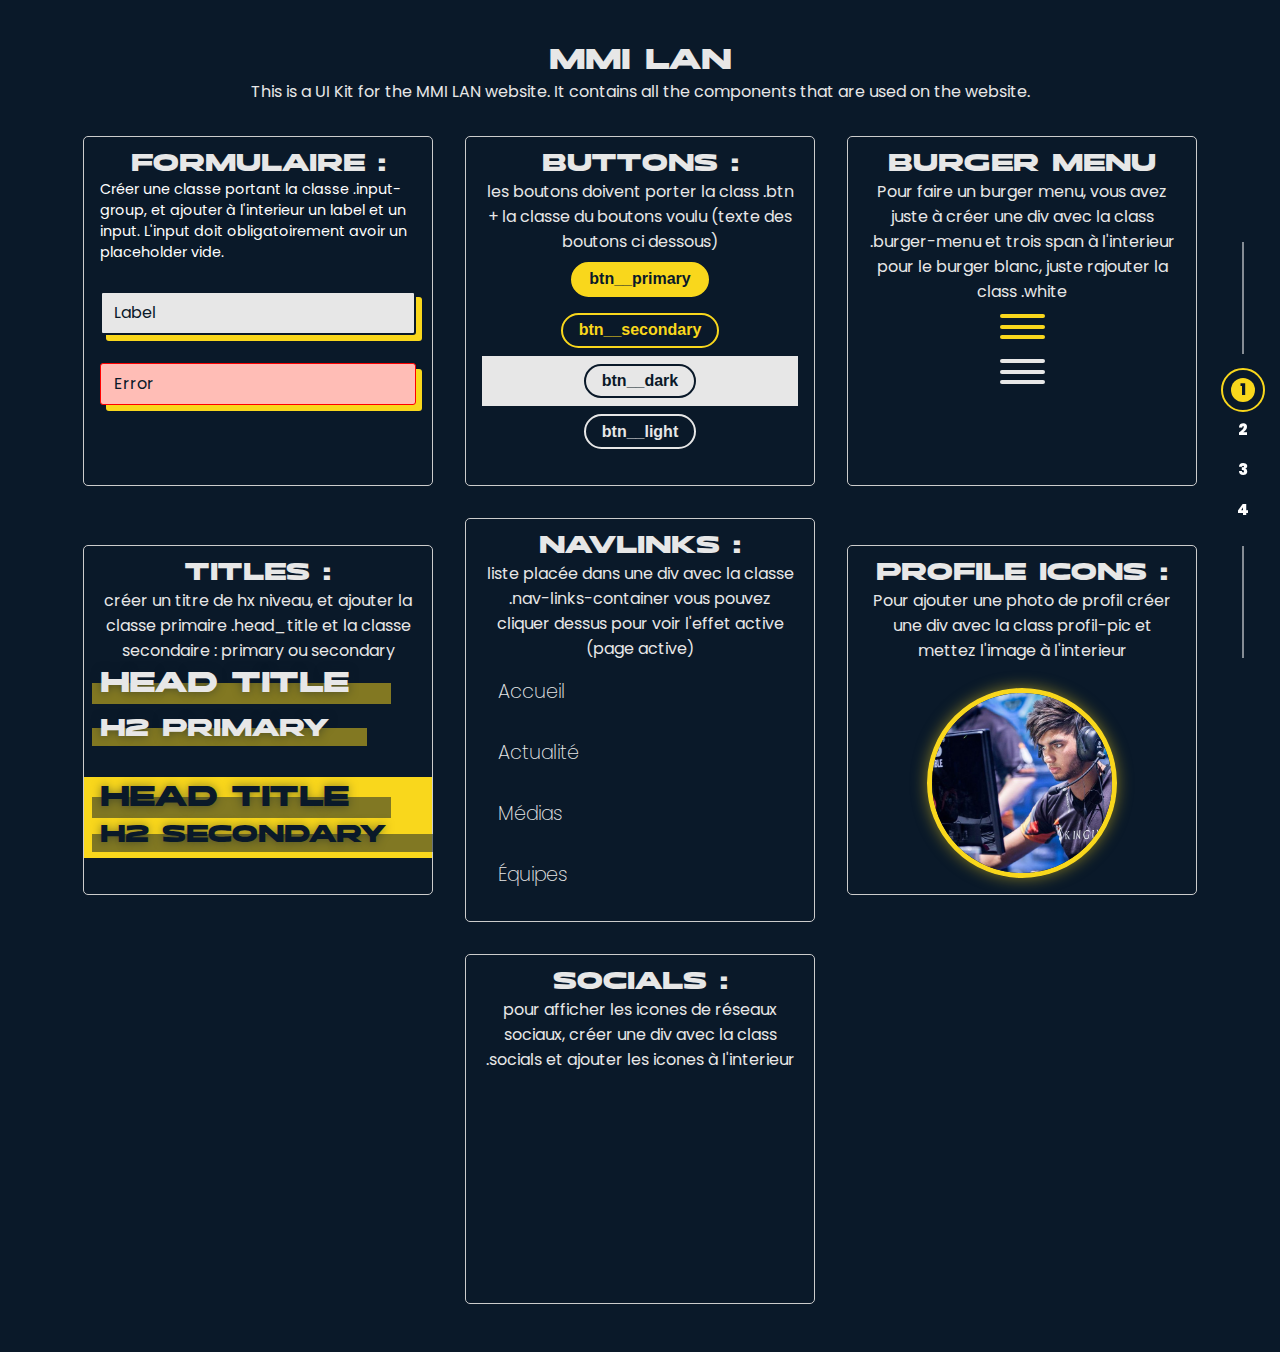
<file: uikit/index.html>
<!DOCTYPE html>
<html lang="en">
  <head>
    <meta charset="UTF-8" />
    <meta http-equiv="X-UA-Compatible" content="IE=edge" />
    <meta
      name="viewport"
      content="width=device-width, initial-scale=1.0, maximum-scale=1.0"
    />
    <title>UI KIT - MMI LAN</title>

    <link rel="stylesheet" href="style/ui-kit.css" />

    <style>
      .container {
        padding: 3rem;
        text-align: center;
      }
      .kit-container {
        display: flex;
        flex-wrap: wrap;
        gap: 2rem;
        align-items: center;
        justify-content: center;
        margin-top: 2rem;
      }
      .kit-card {
        width: 350px;
        min-height: 350px;
        border: 1px solid #ccc;
        border-radius: 5px;
        padding: 1rem;
        display: flex;
        flex-direction: column;
      }
    </style>

    <script>
      // set current width of the screen to --screen-width
      const rootcss = document.documentElement.style;
      rootcss.setProperty("--screen-width", window.innerWidth + "px");
    </script>
  </head>
  <body>
    <div class="frise_container">
      <div class="frise">
        <img src="../Elements/graphics/frise.svg" />
      </div>
    </div>

    <!-- SECTION VIEWER -->
    <div class="section-viewer">
      <ul>
        <li><a href="#1" class="active">1</a></li>
        <li><a href="#2">2</a></li>
        <li><a href="#3">3</a></li>
        <li><a href="#4">4</a></li>
        <div class="cursor"></div>
      </ul>
      <script>
        const cursor = document.querySelector(".cursor");
        const sections = document.querySelectorAll(".section-viewer ul li");
        const links_viewer = document.querySelectorAll(
          ".section-viewer ul li a"
        );
        const sectionWidth = sections[0].getBoundingClientRect().height;

        links_viewer.forEach((link, index) => {
          console.log(index, sectionWidth);
          link.addEventListener("click", () => {
            links_viewer.forEach((link) => {
              link.classList.remove("active");
            });
            link.classList.add("active");
            cursor.style.top = index * sectionWidth + "px";
          });
        });
      </script>
    </div>

    <!-- HEAD -->
    <div class="container">
      <h1>MMI LAN</h1>
      <p>
        This is a UI Kit for the MMI LAN website. It contains all the components
        that are used on the website.
      </p>

      <!-- FORMULAIRES -->
      <div class="kit-container">
        <div class="kit-card">
          <h2>Formulaire :</h2>
          <p style="color: white; text-align: left; font-size: 0.9rem">
            Créer une classe portant la classe .input-group, et ajouter à
            l'interieur un label et un input. L'input doit obligatoirement avoir
            un placeholder vide.
          </p>
          <!-- EXEMPLES DES INPUT GROUPS CI DESSOUS -->

          <div class="input-group">
            <input type="text" name="" id="label" placeholder=" " />
            <label for="label">Label</label>
          </div>
          <div class="input-group error">
            <input type="text" name="" id="error" placeholder=" " />
            <label for="error">Error</label>
          </div>
        </div>

        <!-- BOUTONS  -->
        <div class="kit-card" style="align-items: center">
          <h2>Buttons :</h2>
          <p>
            les boutons doivent porter la class .btn + la classe du boutons
            voulu (texte des boutons ci dessous)
          </p>
          <button class="btn btn__primary">btn__primary</button>
          <button class="btn btn__secondary">btn__secondary</button>
          <div style="width: 100%; background-color: #e7e7e7">
            <button class="btn btn__dark">btn__dark</button>
          </div>

          <button class="btn btn__light">btn__light</button>
        </div>

        <!-- BURGER MENU -->
        <div class="kit-card" style="align-items: center">
          <h2>Burger Menu</h2>
          <p>
            Pour faire un burger menu, vous avez juste à créer une div avec la
            class .burger-menu et trois span à l'interieur pour le burger blanc,
            juste rajouter la class .white
          </p>
          <div class="burger-menu"><span></span><span></span><span></span></div>
          <div class="burger-menu white">
            <span></span><span></span><span></span>
          </div>
          <script>
            const burgers = document.querySelectorAll(".burger-menu");
            burgers.forEach((burger) => {
              burger.addEventListener("click", () => {
                burger.classList.toggle("active");
              });
            });
          </script>
        </div>

        <!-- TITRES -->
        <div class="kit-card" style="padding-inline: 0">
          <h2>Titles :</h2>
          <p>
            créer un titre de hx niveau, et ajouter la classe primaire
            .head_title et la classe secondaire : primary ou secondary
          </p>
          <h1 class="head_title primary">Head Title</h1>
          <h2 class="head_title primary">h2 primary</h2>
          <br />
          <div style="width: 100%; background-color: #f9d71c">
            <h1 class="head_title secondary">Head Title</h1>
            <h2 class="head_title secondary">h2 secondary</h2>
          </div>
        </div>

        <!-- LIENS EN NAVBAR -->
        <div class="nav kit-card">
          <h2>NavLinks :</h2>
          <p>
            liste placée dans une div avec la classe .nav-links-container vous
            pouvez cliquer dessus pour voir l'effet active (page active)
          </p>
          <div class="nav-links-container">
            <ul>
              <li><a href="#">Accueil</a></li>
              <li><a href="#">Actualité</a></li>
              <li><a href="#">Médias</a></li>
              <li><a href="#">Équipes</a></li>
            </ul>
          </div>
          <script>
            const links = document.querySelectorAll(".nav-links-container li");
            links.forEach((link) => {
              link.addEventListener("click", () => {
                links.forEach((link) => {
                  link.classList.remove("active");
                });
                link.classList.add("active");
              });
            });
          </script>
        </div>

        <!-- ICONES DE PROFIL -->
        <div class="kit-card">
          <h2>Profile icons :</h2>
          <p>
            Pour ajouter une photo de profil créer une div avec la class
            profil-pic et mettez l'image à l'interieur
          </p>
          <br />
          <div class="profil-pic">
            <img src="../Elements/avatars/players/p1.jpg" alt="logo" />
          </div>
        </div>

        <!-- RESAUX SOCIAUX -->
        <div class="kit-card">
          <h2>Socials :</h2>
          <p>
            pour afficher les icones de réseaux sociaux, créer une div avec la
            class .socials et ajouter les icones à l'interieur
          </p>
        </div>
      </div>
    </div>
  </body>
</html>
</file>
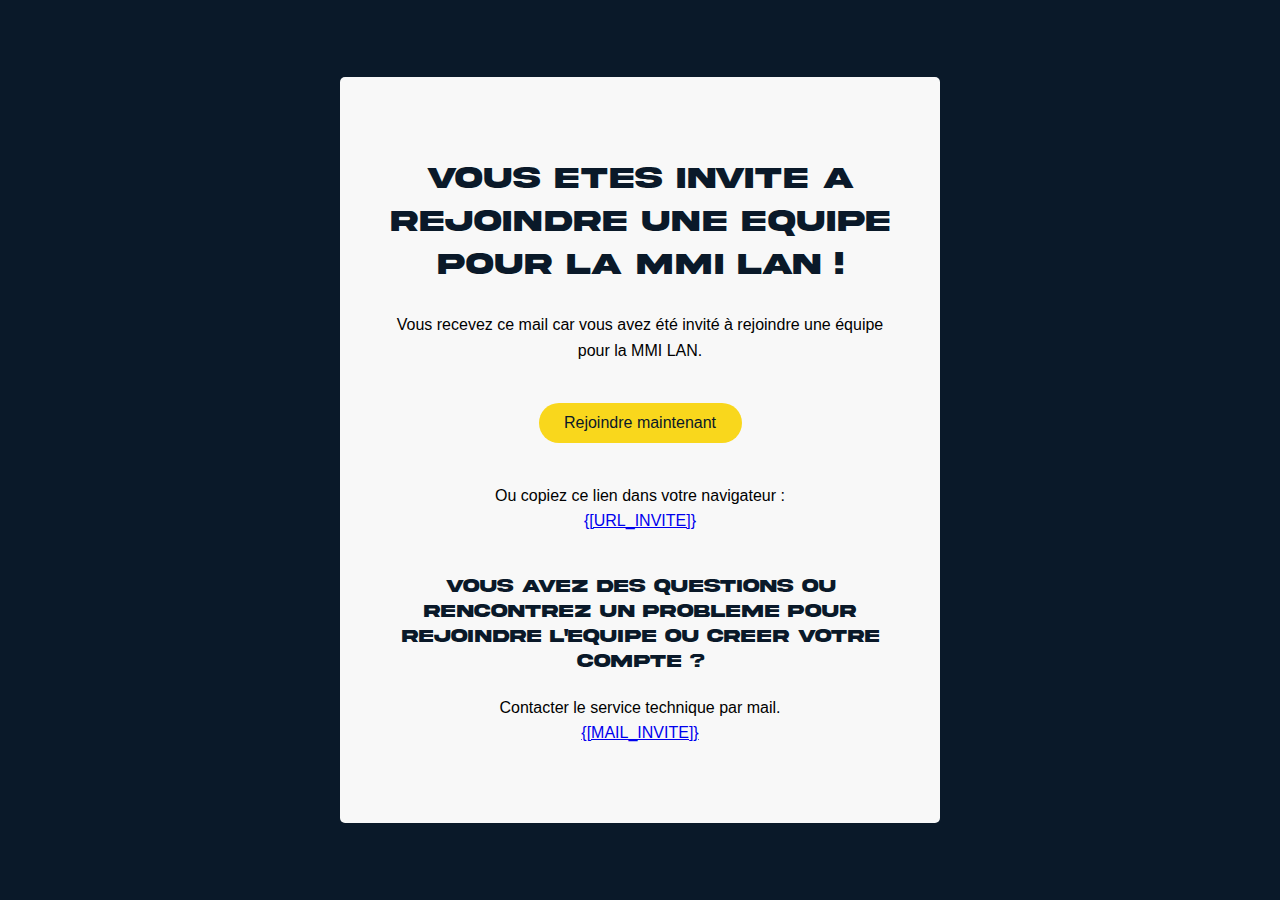
<file: lib/mail_template_invite.html>
<!DOCTYPE html PUBLIC "-//W3C//DTD XHTML 1.0 Transitional //EN" "http://www.w3.org/TR/xhtml1/DTD/xhtml1-transitional.dtd">
<html
  xmlns="http://www.w3.org/1999/xhtml"
  xmlns:v="urn:schemas-microsoft-com:vml"
  xmlns:o="urn:schemas-microsoft-com:office:office"
>
  <!--
/**
 * mmilan, website that manage e-sport teams
 * Propulsed by Arthur Mondon.
 *
 * @author     Arthur Mondon
 *
 * Contributors :
 * -
 *
 */
-->
  <head>
    <!--[if gte mso 9]>
      <xml>
        <o:OfficeDocumentSettings>
          <o:AllowPNG />
          <o:PixelsPerInch>96</o:PixelsPerInch>
        </o:OfficeDocumentSettings>
      </xml>
    <![endif]-->
    <meta http-equiv="Content-Type" content="text/html; charset=UTF-8" />
    <meta name="viewport" content="width=device-width, initial-scale=1.0" />
    <meta name="x-apple-disable-message-reformatting" />
    <!--[if !mso]><!-->
    <meta http-equiv="X-UA-Compatible" content="IE=edge" />
    <!--<![endif]-->
    <title></title>

    <style type="text/css">
      @media only screen and (min-width: 620px) {
        .u-row {
          width: 600px !important;
        }
        .u-row .u-col {
          vertical-align: top;
        }

        .u-row .u-col-100 {
          width: 600px !important;
        }
      }

      @media (max-width: 620px) {
        .u-row-container {
          max-width: 100% !important;
          padding-left: 0px !important;
          padding-right: 0px !important;
        }
        .u-row .u-col {
          min-width: 320px !important;
          max-width: 100% !important;
          display: block !important;
        }
        .u-row {
          width: calc(100% - 40px) !important;
        }
        .u-col {
          width: 100% !important;
        }
        .u-col > div {
          margin: 0 auto;
        }
      }
      body {
        color: #000000;
        margin: 0;
        padding: 0;
      }

      table,
      tr,
      td {
        vertical-align: top;
        border-collapse: collapse;
      }

      p {
        margin: 0;
        color: #000000;
      }

      .ie-container table,
      .mso-container table {
        table-layout: fixed;
      }

      * {
        line-height: inherit;
      }

      a[x-apple-data-detectors="true"] {
        color: inherit !important;
        text-decoration: none !important;
      }

      table,
      td {
        color: #000000;
      }
      #u_body a {
        color: #0000ee;
        text-decoration: underline;
      }
      @media (max-width: 480px) {
        #u_content_heading_1 .v-font-size {
          font-size: 26px !important;
        }
        #u_content_text_4 .v-container-padding-padding {
          padding: 0px 10px 40px !important;
        }
        #u_content_text_4 .v-line-height {
          line-height: 170% !important;
        }
        #u_content_button_1 .v-size-width {
          width: 60% !important;
        }
        #u_content_text_7 .v-container-padding-padding {
          padding: 0px 10px 40px !important;
        }
        #u_content_text_7 .v-line-height {
          line-height: 170% !important;
        }
        #u_content_text_3 .v-container-padding-padding {
          padding: 0px 20px 20px !important;
        }
        #u_content_text_2 .v-container-padding-padding {
          padding: 0px 10px 80px !important;
        }
        #u_content_text_6 .v-container-padding-padding {
          padding: 0px 10px 40px !important;
        }
        #u_content_text_6 .v-line-height {
          line-height: 170% !important;
        }
      }

      /* FONT IMPORT */
    /* 
    * 1. WORK SANS
    */
    @import url("https://fonts.googleapis.com/css2?family=Work+Sans&display=swap");
    /*
    * 2. Akira Expanded
    */
    @font-face {
    font-family: "Akira";
    src: url("../../fonts/Akira.otf");
    type: "opentype";
    font-weight: normal;
    }

    p {
        font-family: "Work Sans", sans-serif;
        font-size: 16px;
        color: #000;
    }

    h1, h2, h3, h4, h5, h6, strong {
        font-family: "Akira", sans-serif;
        color: #0a1929;
    }
    </style>

    <!--[if !mso]><!-->
    <!-- <link
      href="https://fonts.googleapis.com/css?family=Montserrat:400,700&display=swap"
      rel="stylesheet"
      type="text/css"
    />
    <link
      href="https://fonts.googleapis.com/css?family=Open+Sans:400,700&display=swap"
      rel="stylesheet"
      type="text/css"
    /> -->
    <!--<![endif]-->
  </head>

  <body
    class="clean-body u_body"
    style="
      margin: 0;
      padding: 0;
      -webkit-text-size-adjust: 100%;
      color: #fff;
    "
  >
    <!--[if IE]><div class="ie-container"><![endif]-->
    <!--[if mso]><div class="mso-container"><![endif]-->
    <table
      id="u_body"
      style="
        border-collapse: collapse;
        table-layout: fixed;
        border-spacing: 0;
        /* mso-table-lspace: 0pt;
        mso-table-rspace: 0pt; */
        vertical-align: top;
        min-width: 320px;
        margin: 0 auto;
        background-color: #ffffff;
        width: 100%;
        height: 100vh;
      "
      cellpadding="0"
      cellspacing="0"
    >
      <tbody>
        <tr style="vertical-align: top">
          <td
            style="
              word-break: break-word;
              border-collapse: collapse !important;
              vertical-align: top;
            "
          >
            <!--[if (mso)|(IE)]><table width="100%" cellpadding="0" cellspacing="0" border="0"><tr><td align="center" style="background-color: #ffffff;"><![endif]-->

            <div
              class="u-row-container"
              style="padding: 0px; background-color: #0a1929; height: 100%; display: flex; align-items: center;"
            >
              <div
                class="u-row"
                style="
                  margin: 0 auto;
                  min-width: 320px;
                  max-width: 600px;
                  overflow-wrap: break-word;
                  word-wrap: break-word;
                  word-break: break-word;
                  background-color: transparent;
                "
              >
                <div
                  style="
                    border-collapse: collapse;
                    display: table;
                    width: 100%;
                    height: 100%;
                    background-color: transparent;
                  "
                >
                  <!--[if (mso)|(IE)]><table width="100%" cellpadding="0" cellspacing="0" border="0"><tr><td style="padding: 0px;background-color: #e9e9f3;" align="center"><table cellpadding="0" cellspacing="0" border="0" style="width:600px;"><tr style="background-color: transparent;"><![endif]-->

                  <!--[if (mso)|(IE)]><td align="center" width="600" style="background-color: #e9e9f3;width: 600px;padding: 0px;border-top: 0px solid transparent;border-left: 0px solid transparent;border-right: 0px solid transparent;border-bottom: 0px solid transparent;border-radius: 0px;-webkit-border-radius: 0px; -moz-border-radius: 0px;" valign="top"><![endif]-->
                  <div
                    class="u-col u-col-100"
                    style="
                      max-width: 320px;
                      min-width: 600px;
                      display: table-cell;
                      vertical-align: top;
                    "
                  >
                    <div
                      style="
                        background-color: #f8f8f8;
                        height: 100%;
                        width: 100% !important;
                        border-radius: 5px !important;
                        -webkit-border-radius: 0px;
                        -moz-border-radius: 0px;
                      "
                    >
                      <!--[if (!mso)&(!IE)]><!--><div
                        style="
                          height: 100%;
                          padding: 0px;
                          border-top: 0px solid transparent;
                          border-left: 0px solid transparent;
                          border-right: 0px solid transparent;
                          border-bottom: 0px solid transparent;
                          border-radius: 0px;
                          -webkit-border-radius: 0px;
                          -moz-border-radius: 0px;
                        "
                      ><!--<![endif]-->
                        <table
                          id="u_content_heading_1"
                          style="font-family: 'Montserrat', sans-serif"
                          role="presentation"
                          cellpadding="0"
                          cellspacing="0"
                          width="100%"
                          border="0"
                        >
                          <tbody>
                            <tr>
                              <td
                                class="v-container-padding-padding"
                                style="
                                  overflow-wrap: break-word;
                                  word-break: break-word;
                                  padding: 80px 10px 13px;
                                  
                                "
                                align="left"
                              >
                                <h1
                                  class="v-line-height v-font-size"
                                  style="
                                    margin: 0px;
                                    line-height: 140%;
                                    text-align: center;
                                    word-wrap: break-word;
                                    font-weight: normal;
                                    font-family: 'Open Sans', sans-serif;
                                    font-size: 30px;
                                  "
                                >
                                  <div>
                                    <div>
                                      <strong
                                        >Vous etes invite a rejoindre une equipe
                                        pour la MMI LAN !</strong
                                      >
                                    </div>
                                  </div>
                                </h1>
                              </td>
                            </tr>
                          </tbody>
                        </table>

                        <table
                          id="u_content_text_4"
                          style="font-family: 'Montserrat', sans-serif"
                          role="presentation"
                          cellpadding="0"
                          cellspacing="0"
                          width="100%"
                          border="0"
                        >
                          <tbody>
                            <tr>
                              <td
                                class="v-container-padding-padding"
                                style="
                                  overflow-wrap: break-word;
                                  word-break: break-word;
                                  padding: 13px 50px 40px;
                                  
                                "
                                align="left"
                              >
                                <div
                                  class="v-line-height"
                                  style="
                                    line-height: 160%;
                                    text-align: center;
                                    word-wrap: break-word;
                                  "
                                >
                                  <p style=" line-height: 160%">
                                    Vous recevez ce mail car vous avez été
                                    invité à rejoindre une équipe pour la MMI
                                    LAN.
                                  </p>
                                </div>
                              </td>
                            </tr>
                          </tbody>
                        </table>

                        <table
                          id="u_content_button_1"
                          style="font-family: 'Montserrat', sans-serif"
                          role="presentation"
                          cellpadding="0"
                          cellspacing="0"
                          width="100%"
                          border="0"
                        >
                          <tbody>
                            <tr>
                              <td
                                class="v-container-padding-padding"
                                style="
                                  overflow-wrap: break-word;
                                  word-break: break-word;
                                  padding: 0px 10px 40px;
                                  
                                "
                                align="left"
                              >
                                <div align="center">
                                  <!--[if mso]><table width="100%" cellpadding="0" cellspacing="0" border="0" style="border-spacing: 0; border-collapse: collapse; mso-table-lspace:0pt; mso-table-rspace:0pt;font-family:'Montserrat',sans-serif;"><tr><td style="font-family:'Montserrat',sans-serif;" align="center"><v:roundrect xmlns:v="urn:schemas-microsoft-com:vml" xmlns:w="urn:schemas-microsoft-com:office:word" href="" style="height:37px; v-text-anchor:middle; width:203px;" arcsize="67.5%" stroke="f" fillcolor="#da5345"><w:anchorlock/><center style="color:#FFFFFF;font-family:'Montserrat',sans-serif;"><![endif]-->
                                  <a
                                    href="{[URL_INVITE]}"
                                    target="_blank"
                                    class="v-size-width"
                                    style="
                                      box-sizing: border-box;
                                      display: inline-block;
                                      
                                      text-decoration: none;
                                      -webkit-text-size-adjust: none;
                                      text-align: center;
                                      background-color: #f9d71c;
                                      border-radius: 25px;
                                      -webkit-border-radius: 25px;
                                      -moz-border-radius: 25px;
                                      width: 35%;
                                      max-width: 100%;
                                      overflow-wrap: break-word;
                                      word-break: break-word;
                                      word-wrap: break-word;
                                      /* mso-border-alt: none; */
                                    "
                                  >
                                    <span
                                      class="v-line-height"
                                      style="
                                        display: block;
                                        padding: 10px 20px;
                                        line-height: 120%;
                                      "
                                      ><p
                                        style="
                                          
                                          line-height: 120%;
                                        "
                                      >
                                        <span
                                          style="
                                            
                                            line-height: 16.8px;
                                            color: #0a1929;
                                          "
                                          >Rejoindre maintenant</span
                                        >
                                      </p></span
                                    >
                                  </a>
                                  <!--[if mso]></center></v:roundrect></td></tr></table><![endif]-->
                                </div>
                              </td>
                            </tr>
                          </tbody>
                        </table>

                        <table
                          id="u_content_text_7"
                          role="presentation"
                          cellpadding="0"
                          cellspacing="0"
                          width="100%"
                          border="0"
                        >
                          <tbody>
                            <tr>
                              <td
                                class="v-container-padding-padding"
                                style="
                                  overflow-wrap: break-word;
                                  word-break: break-word;
                                  padding: 0px 50px 40px;
                                  
                                "
                                align="left"
                              >
                                <div
                                  class="v-line-height"
                                  style="
                                    line-height: 160%;
                                    text-align: center;
                                    word-wrap: break-word;
                                  "
                                >
                                  <p style=" line-height: 160%">
                                    Ou copiez ce lien dans votre navigateur :
                                  </p>
                                  <p style=" line-height: 160%">
                                    <a
                                      rel="noopener"
                                      href="{[URL_INVITE]}"
                                      target="_blank"
                                      >{[URL_INVITE]}</a
                                    >
                                  </p>
                                </div>
                              </td>
                            </tr>
                          </tbody>
                        </table>

                        <table
                          id="u_content_text_3"
                          style="font-family: 'Montserrat', sans-serif"
                          role="presentation"
                          cellpadding="0"
                          cellspacing="0"
                          width="100%"
                          border="0"
                        >
                          <tbody>
                            <tr>
                              <td
                                class="v-container-padding-padding"
                                style="
                                  overflow-wrap: break-word;
                                  word-break: break-word;
                                  padding: 0px 60px 20px;
                                  
                                "
                                align="left"
                              >
                                <div
                                  class="v-line-height"
                                  style="
                                    line-height: 140%;
                                    text-align: center;
                                    word-wrap: break-word;
                                  "
                                >
                                  <p style=" line-height: 140%">
                                    <span
                                      style="
                                        font-size: 18px;
                                        line-height: 25.2px;
                                        font-family: 'Open Sans', sans-serif;
                                      "
                                      ><strong
                                        >Vous avez des questions ou rencontrez
                                        un probleme pour rejoindre l'equipe ou
                                        creer votre compte ?</strong
                                      ></span
                                    >
                                  </p>
                                </div>
                              </td>
                            </tr>
                          </tbody>
                        </table>

                        <table
                          id="u_content_text_2"
                          style="font-family: 'Montserrat', sans-serif"
                          role="presentation"
                          cellpadding="0"
                          cellspacing="0"
                          width="100%"
                          border="0"
                        >
                          <tbody>
                            <tr>
                              <td
                                class="v-container-padding-padding"
                                style="
                                  overflow-wrap: break-word;
                                  word-break: break-word;
                                  padding: 0px 50px 77px;
                                  
                                "
                                align="left"
                              >
                                <div
                                  class="v-line-height"
                                  style="
                                    line-height: 160%;
                                    text-align: center;
                                    word-wrap: break-word;
                                  "
                                >
                                  <p style=" line-height: 160%">
                                    Contacter le service technique par mail.
                                  </p>
                                  <a
                                    href="mailto:{[MAIL_INVITE]}"
                                    style=" line-height: 160%"
                                    >{[MAIL_INVITE]}</a
                                  >
                                </div>
                              </td>
                            </tr>
                          </tbody>
                        </table>

                        <!--[if (!mso)&(!IE)]><!-->
                      </div>
                      <!--<![endif]-->
                    </div>
                  </div>
                  <!--[if (mso)|(IE)]></td><![endif]-->
                  <!--[if (mso)|(IE)]></tr></table></td></tr></table><![endif]-->
                </div>
              </div>
            </div>

            <!--[if (mso)|(IE)]></td></tr></table><![endif]-->
          </td>
        </tr>
      </tbody>
    </table>
    <!--[if mso]></div><![endif]-->
    <!--[if IE]></div><![endif]-->
  </body>
</html>
</file>
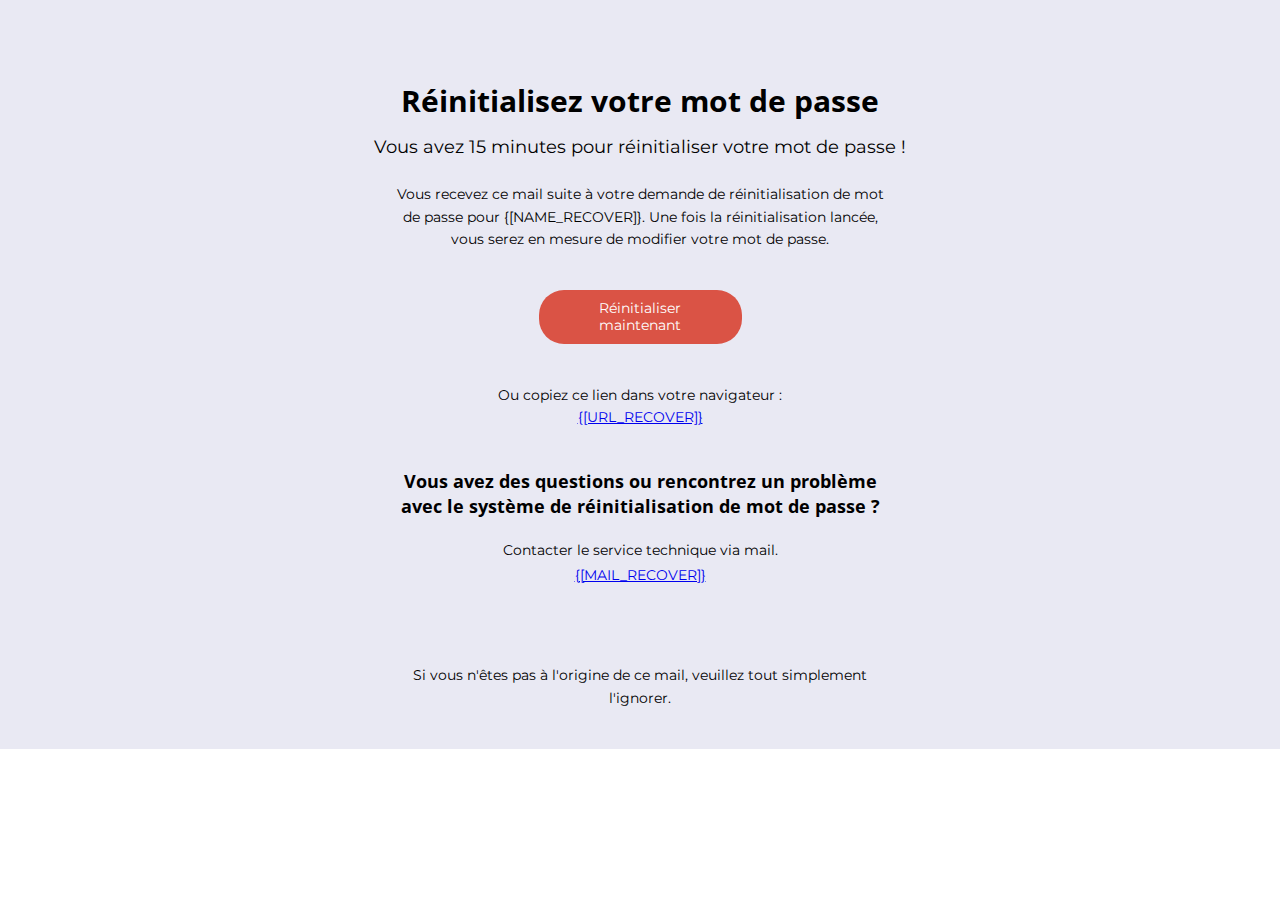
<file: lib/mail_template_recover.html>
<!DOCTYPE HTML PUBLIC "-//W3C//DTD XHTML 1.0 Transitional //EN" "http://www.w3.org/TR/xhtml1/DTD/xhtml1-transitional.dtd">
<html xmlns="http://www.w3.org/1999/xhtml" xmlns:v="urn:schemas-microsoft-com:vml" xmlns:o="urn:schemas-microsoft-com:office:office">
<!--
/**
 * mmilan, website that manage e-sport teams
 * Propulsed by Arthur Mondon.
 *
 * @author     Arthur Mondon
 *
 * Contributors :
 * -
 *
 */
-->
<head>
<!--[if gte mso 9]>
<xml>
  <o:OfficeDocumentSettings>
    <o:AllowPNG/>
    <o:PixelsPerInch>96</o:PixelsPerInch>
  </o:OfficeDocumentSettings>
</xml>
<![endif]-->
  <meta http-equiv="Content-Type" content="text/html; charset=UTF-8">
  <meta name="viewport" content="width=device-width, initial-scale=1.0">
  <meta name="x-apple-disable-message-reformatting">
  <!--[if !mso]><!--><meta http-equiv="X-UA-Compatible" content="IE=edge"><!--<![endif]-->
  <title></title>
  
    <style type="text/css">
      @media only screen and (min-width: 620px) {
  .u-row {
    width: 600px !important;
  }
  .u-row .u-col {
    vertical-align: top;
  }

  .u-row .u-col-100 {
    width: 600px !important;
  }

}

@media (max-width: 620px) {
  .u-row-container {
    max-width: 100% !important;
    padding-left: 0px !important;
    padding-right: 0px !important;
  }
  .u-row .u-col {
    min-width: 320px !important;
    max-width: 100% !important;
    display: block !important;
  }
  .u-row {
    width: calc(100% - 40px) !important;
  }
  .u-col {
    width: 100% !important;
  }
  .u-col > div {
    margin: 0 auto;
  }
}
body {
  margin: 0;
  padding: 0;
}

table,
tr,
td {
  vertical-align: top;
  border-collapse: collapse;
}

p {
  margin: 0;
}

.ie-container table,
.mso-container table {
  table-layout: fixed;
}

* {
  line-height: inherit;
}

a[x-apple-data-detectors='true'] {
  color: inherit !important;
  text-decoration: none !important;
}

table, td { color: #000000; } #u_body a { color: #0000ee; text-decoration: underline; } @media (max-width: 480px) { #u_content_heading_1 .v-font-size { font-size: 26px !important; } #u_content_text_4 .v-container-padding-padding { padding: 0px 10px 40px !important; } #u_content_text_4 .v-line-height { line-height: 170% !important; } #u_content_button_1 .v-size-width { width: 60% !important; } #u_content_text_7 .v-container-padding-padding { padding: 0px 10px 40px !important; } #u_content_text_7 .v-line-height { line-height: 170% !important; } #u_content_text_3 .v-container-padding-padding { padding: 0px 20px 20px !important; } #u_content_text_2 .v-container-padding-padding { padding: 0px 10px 80px !important; } #u_content_text_6 .v-container-padding-padding { padding: 0px 10px 40px !important; } #u_content_text_6 .v-line-height { line-height: 170% !important; } }
    </style>
  
  

<!--[if !mso]><!--><link href="https://fonts.googleapis.com/css?family=Montserrat:400,700&display=swap" rel="stylesheet" type="text/css"><link href="https://fonts.googleapis.com/css?family=Open+Sans:400,700&display=swap" rel="stylesheet" type="text/css"><!--<![endif]-->

</head>

<body class="clean-body u_body" style="margin: 0;padding: 0;-webkit-text-size-adjust: 100%;background-color: #ffffff;color: #000000">
  <!--[if IE]><div class="ie-container"><![endif]-->
  <!--[if mso]><div class="mso-container"><![endif]-->
  <table id="u_body" style="border-collapse: collapse;table-layout: fixed;border-spacing: 0;mso-table-lspace: 0pt;mso-table-rspace: 0pt;vertical-align: top;min-width: 320px;Margin: 0 auto;background-color: #ffffff;width:100%" cellpadding="0" cellspacing="0">
  <tbody>
  <tr style="vertical-align: top">
    <td style="word-break: break-word;border-collapse: collapse !important;vertical-align: top">
    <!--[if (mso)|(IE)]><table width="100%" cellpadding="0" cellspacing="0" border="0"><tr><td align="center" style="background-color: #ffffff;"><![endif]-->
    

<div class="u-row-container" style="padding: 0px;background-color: #e9e9f3">
  <div class="u-row" style="Margin: 0 auto;min-width: 320px;max-width: 600px;overflow-wrap: break-word;word-wrap: break-word;word-break: break-word;background-color: transparent;">
    <div style="border-collapse: collapse;display: table;width: 100%;height: 100%;background-color: transparent;">
      <!--[if (mso)|(IE)]><table width="100%" cellpadding="0" cellspacing="0" border="0"><tr><td style="padding: 0px;background-color: #e9e9f3;" align="center"><table cellpadding="0" cellspacing="0" border="0" style="width:600px;"><tr style="background-color: transparent;"><![endif]-->
      
<!--[if (mso)|(IE)]><td align="center" width="600" style="background-color: #e9e9f3;width: 600px;padding: 0px;border-top: 0px solid transparent;border-left: 0px solid transparent;border-right: 0px solid transparent;border-bottom: 0px solid transparent;border-radius: 0px;-webkit-border-radius: 0px; -moz-border-radius: 0px;" valign="top"><![endif]-->
<div class="u-col u-col-100" style="max-width: 320px;min-width: 600px;display: table-cell;vertical-align: top;">
  <div style="background-color: #e9e9f3;height: 100%;width: 100% !important;border-radius: 0px;-webkit-border-radius: 0px; -moz-border-radius: 0px;">
  <!--[if (!mso)&(!IE)]><!--><div style="height: 100%; padding: 0px;border-top: 0px solid transparent;border-left: 0px solid transparent;border-right: 0px solid transparent;border-bottom: 0px solid transparent;border-radius: 0px;-webkit-border-radius: 0px; -moz-border-radius: 0px;"><!--<![endif]-->
  
<table id="u_content_heading_1" style="font-family:'Montserrat',sans-serif;" role="presentation" cellpadding="0" cellspacing="0" width="100%" border="0">
  <tbody>
    <tr>
      <td class="v-container-padding-padding" style="overflow-wrap:break-word;word-break:break-word;padding:80px 10px 13px;font-family:'Montserrat',sans-serif;" align="left">
        
  <h1 class="v-line-height v-font-size" style="margin: 0px; line-height: 140%; text-align: center; word-wrap: break-word; font-weight: normal; font-family: 'Open Sans',sans-serif; font-size: 30px;">
    <div>
<div><strong>Réinitialisez votre mot de passe</strong></div>
</div>
  </h1>

      </td>
    </tr>
  </tbody>
</table>

<table style="font-family:'Montserrat',sans-serif;" role="presentation" cellpadding="0" cellspacing="0" width="100%" border="0">
  <tbody>
    <tr>
      <td class="v-container-padding-padding" style="overflow-wrap:break-word;word-break:break-word;padding:0px 10px 10px;font-family:'Montserrat',sans-serif;" align="left">
        
  <div class="v-line-height" style="line-height: 140%; text-align: center; word-wrap: break-word;">
    <p style="line-height: 140%; font-size: 14px;"><span style="font-size: 18px; line-height: 25.2px;">Vous avez 15 minutes pour réinitialiser votre mot de passe !</span></p>
  </div>

      </td>
    </tr>
  </tbody>
</table>

<table id="u_content_text_4" style="font-family:'Montserrat',sans-serif;" role="presentation" cellpadding="0" cellspacing="0" width="100%" border="0">
  <tbody>
    <tr>
      <td class="v-container-padding-padding" style="overflow-wrap:break-word;word-break:break-word;padding:13px 50px 40px;font-family:'Montserrat',sans-serif;" align="left">
        
  <div class="v-line-height" style="line-height: 160%; text-align: center; word-wrap: break-word;">
    <p style="font-size: 14px; line-height: 160%;">Vous recevez ce mail suite à votre demande de réinitialisation de mot de passe pour {[NAME_RECOVER]}. Une fois la réinitialisation lancée, vous serez en mesure de modifier votre mot de passe.</p>
  </div>

      </td>
    </tr>
  </tbody>
</table>

<table id="u_content_button_1" style="font-family:'Montserrat',sans-serif;" role="presentation" cellpadding="0" cellspacing="0" width="100%" border="0">
  <tbody>
    <tr>
      <td class="v-container-padding-padding" style="overflow-wrap:break-word;word-break:break-word;padding:0px 10px 40px;font-family:'Montserrat',sans-serif;" align="left">
        
<div align="center">
  <!--[if mso]><table width="100%" cellpadding="0" cellspacing="0" border="0" style="border-spacing: 0; border-collapse: collapse; mso-table-lspace:0pt; mso-table-rspace:0pt;font-family:'Montserrat',sans-serif;"><tr><td style="font-family:'Montserrat',sans-serif;" align="center"><v:roundrect xmlns:v="urn:schemas-microsoft-com:vml" xmlns:w="urn:schemas-microsoft-com:office:word" href="" style="height:37px; v-text-anchor:middle; width:203px;" arcsize="67.5%" stroke="f" fillcolor="#da5345"><w:anchorlock/><center style="color:#FFFFFF;font-family:'Montserrat',sans-serif;"><![endif]-->
    <a href="{[URL_RECOVER]}" target="_blank" class="v-size-width" style="box-sizing: border-box;display: inline-block;font-family:'Montserrat',sans-serif;text-decoration: none;-webkit-text-size-adjust: none;text-align: center;color: #FFFFFF; background-color: #da5345; border-radius: 25px;-webkit-border-radius: 25px; -moz-border-radius: 25px; width:35%; max-width:100%; overflow-wrap: break-word; word-break: break-word; word-wrap:break-word; mso-border-alt: none;">
      <span class="v-line-height" style="display:block;padding:10px 20px;line-height:120%;"><p style="font-size: 14px; line-height: 120%;"><span style="font-size: 14px; line-height: 16.8px;">Réinitialiser maintenant</span></p></span>
    </a>
  <!--[if mso]></center></v:roundrect></td></tr></table><![endif]-->
</div>

      </td>
    </tr>
  </tbody>
</table>

<table id="u_content_text_7" style="font-family:'Montserrat',sans-serif;" role="presentation" cellpadding="0" cellspacing="0" width="100%" border="0">
  <tbody>
    <tr>
      <td class="v-container-padding-padding" style="overflow-wrap:break-word;word-break:break-word;padding:0px 50px 40px;font-family:'Montserrat',sans-serif;" align="left">
        
  <div class="v-line-height" style="line-height: 160%; text-align: center; word-wrap: break-word;">
    <p style="font-size: 14px; line-height: 160%;">Ou copiez ce lien dans votre navigateur :</p>
<p style="font-size: 14px; line-height: 160%;"><a rel="noopener" href="{[URL_RECOVER]}" target="_blank">{[URL_RECOVER]}</a></p>
  </div>

      </td>
    </tr>
  </tbody>
</table>

<table id="u_content_text_3" style="font-family:'Montserrat',sans-serif;" role="presentation" cellpadding="0" cellspacing="0" width="100%" border="0">
  <tbody>
    <tr>
      <td class="v-container-padding-padding" style="overflow-wrap:break-word;word-break:break-word;padding:0px 60px 20px;font-family:'Montserrat',sans-serif;" align="left">
        
  <div class="v-line-height" style="line-height: 140%; text-align: center; word-wrap: break-word;">
    <p style="font-size: 14px; line-height: 140%;"><span style="font-size: 18px; line-height: 25.2px; font-family: 'Open Sans', sans-serif;"><strong>Vous avez des questions ou rencontrez un problème avec le système de réinitialisation de mot de passe ?</strong></span></p>
  </div>

      </td>
    </tr>
  </tbody>
</table>

<table id="u_content_text_2" style="font-family:'Montserrat',sans-serif;" role="presentation" cellpadding="0" cellspacing="0" width="100%" border="0">
  <tbody>
    <tr>
      <td class="v-container-padding-padding" style="overflow-wrap:break-word;word-break:break-word;padding:0px 50px 77px;font-family:'Montserrat',sans-serif;" align="left">
        
  <div class="v-line-height" style="line-height: 160%; text-align: center; word-wrap: break-word;">
    <p style="font-size: 14px; line-height: 160%;">Contacter le service technique via mail.</p>
  <a href="mailto:{[MAIL_RECOVER]}" style="font-size: 14px; line-height: 160%;">{[MAIL_RECOVER]}</a>
  </div>

      </td>
    </tr>
  </tbody>
</table>

<table id="u_content_text_6" style="font-family:'Montserrat',sans-serif;" role="presentation" cellpadding="0" cellspacing="0" width="100%" border="0">
  <tbody>
    <tr>
      <td class="v-container-padding-padding" style="overflow-wrap:break-word;word-break:break-word;padding:0px 50px 40px;font-family:'Montserrat',sans-serif;" align="left">
        
  <div class="v-line-height" style="line-height: 160%; text-align: center; word-wrap: break-word;">
    <p style="font-size: 14px; line-height: 160%;">Si vous n'êtes pas à l'origine de ce mail, veuillez tout simplement l'ignorer.</p>
  </div>

      </td>
    </tr>
  </tbody>
</table>

  <!--[if (!mso)&(!IE)]><!--></div><!--<![endif]-->
  </div>
</div>
<!--[if (mso)|(IE)]></td><![endif]-->
      <!--[if (mso)|(IE)]></tr></table></td></tr></table><![endif]-->
    </div>
  </div>
</div>


    <!--[if (mso)|(IE)]></td></tr></table><![endif]-->
    </td>
  </tr>
  </tbody>
  </table>
  <!--[if mso]></div><![endif]-->
  <!--[if IE]></div><![endif]-->
</body>

</html>
</file>
<file: uikit/style/ui-kit.css>
/* FONT IMPORT */
/* 
* 1. WORK SANS
* 2. POPPINS
*/
@import url("https://fonts.googleapis.com/css2?family=Work+Sans&display=swap");
@import url("https://fonts.googleapis.com/css2?family=Poppins:wght@300;400;500;600;700&display=swap");
/*
* 2. Akira Expanded
*/
@font-face {
  font-family: "Akira";
  src: url("../../fonts/Akira.otf");
  type: "opentype";
  font-weight: normal;
}
@font-face {
  font-family: "Modius";
  src: url("../../fonts/Modius_Bold.otf");
  type: "opentype";
  font-weight: normal;
}
:root {
  --color-primary: #f9d71c;
  --color-dark: #0a1929;
  --color-light: #e7e7e7;
}

* {
  margin: 0;
  padding: 0;
  box-sizing: border-box;
  color: var(--color-light);
}

*::-webkit-scrollbar {
  width: 1rem;
}

*::-webkit-scrollbar-track {
  background: var(--color-dark);
}

*::-webkit-scrollbar-thumb {
  background: var(--color-primary);
  border: 0.25rem solid var(--color-dark);
}

body {
  font-family: "Poppins", sans-serif;
  background-color: var(--color-dark);
  position: relative;
  overflow-x: hidden;
}

a {
  text-decoration: none;
}

h1 {
  font-size: clamp(1.3rem, 5vw, 1.75rem) !important;
}

.section {
  margin: 0 auto;
  padding: 6rem 0 1rem;
}

.container {
  padding-top: 100px;
  width: min(100% - 2rem, 1300px);
  height: auto;
  margin: 0 auto;
  position: relative;
}

.frise_container {
  position: absolute;
  width: 100%;
  height: var(--body-height);
  overflow: hidden;
  z-index: -1;
}

.frise {
  position: absolute;
  top: 0;
  left: 50%;
  transform: translateX(-50%);
  width: 100%;
  max-width: var(--screen-width);
}
.frise img {
  width: 100%;
  height: 100%;
  -o-object-fit: cover;
  object-fit: cover;
}

.section-viewer {
  position: fixed;
  right: 1rem;
  top: 50%;
  transform: translateY(-50%);
  color: white;
  z-index: 9999;
}
.section-viewer ul {
  display: flex;
  flex-direction: column;
  align-items: center;
  justify-content: center;
  list-style: none;
  position: relative;
}
.section-viewer ul li {
  display: flex;
  justify-content: center;
  align-items: center;
}
.section-viewer ul li a {
  display: block;
  padding: 15px;
  line-height: 10px;
  color: white;
  text-decoration: none;
  cursor: pointer;
  font-weight: 800;
}
.section-viewer ul li a.active {
  color: var(--color-dark);
}
.section-viewer .cursor {
  position: absolute;
  z-index: -1;
  width: 2.5rem;
  aspect-ratio: 1/1;
  transition: all 0.3s ease;
  top: 0;
}
.section-viewer .cursor::after {
  content: "";
  position: absolute;
  top: 50%;
  left: 50%;
  transform: translate(-50%, -50%);
  width: 100%;
  aspect-ratio: 1/1;
  border-radius: 50%;
  border: 2px solid var(--color-primary);
}
.section-viewer .cursor::before {
  content: "";
  position: absolute;
  top: 50%;
  left: 50%;
  transform: translate(-50%, -50%);
  width: 60%;
  aspect-ratio: 1/1;
  border-radius: 50%;
  background-color: var(--color-primary);
  z-index: -1;
}
.section-viewer::before {
  content: "";
  position: absolute;
  top: -80%;
  left: 50%;
  transform: translateX(-50%);
  width: 1px;
  height: 70%;
  background-color: white;
}
.section-viewer::after {
  content: "";
  position: absolute;
  bottom: -80%;
  left: 50%;
  transform: translateX(-50%);
  width: 1px;
  height: 70%;
  background-color: white;
}

/* All titles style */
h1,
h2,
h3,
h4,
h5,
h6 {
  font-family: "Modius", sans-serif;
  color: var(--color-light);
}

/* All text style */
p {
  font-family: "Poppins", sans-serif;
  color: var(--color-light);
}

/* FORMULAIRES */
.input-group {
  position: relative;
  margin-top: 1.75rem;
  width: 100%;
  max-width: 400px;
  z-index: 1;
}
.input-group:not(.normal_label) label {
  position: absolute;
  top: 50%;
  line-height: 1rem;
  left: 0.25rem;
  padding: 0 10px;
  background-color: transparent;
  color: var(--color-dark);
  transition: all 0.3s ease;
  transform: translateY(-50%);
  cursor: text;
}

.input-group.normal_label label {
  position: absolute;
  top: -1.5rem;
  font-size: 0.85rem;
  line-height: 1rem;
  left: 0.25rem;
  padding: 0 10px;
  background-color: transparent;
  color: var(--color-primary);
}

.input-group input,
.input-group textarea {
  padding: 10px;
  width: 100%;
  z-index: 1;
}
.input-group:not(.normal_label) input:not(:-moz-placeholder-shown) + label,
.input-group:not(.normal_label) textarea:not(:-moz-placeholder-shown) + label {
  top: -0.75rem;
  font-size: 0.85rem;
  color: var(--color-primary);
}
.input-group:not(.normal_label) input:not(:-ms-input-placeholder) + label,
.input-group:not(.normal_label) textarea:not(:-ms-input-placeholder) + label {
  top: -0.75rem;
  font-size: 0.85rem;
  color: var(--color-primary);
}
.input-group:not(.normal_label) input:focus + label,
.input-group:not(.normal_label) input:not(:placeholder-shown) + label,
.input-group:not(.normal_label) textarea:focus + label,
.input-group:not(.normal_label) textarea:not(:placeholder-shown) + label {
  top: -0.75rem;
  font-size: 0.85rem;
  color: var(--color-primary);
}
.input-group.error input,
.input-group.error textarea {
  border: 1px solid red !important;
  color: red !important;
  background-color: rgb(255, 189, 182) !important;
}
.input-group.error input:focus,
.input-group.error textarea:focus {
  border: 1px solid red !important;
  outline: none;
}
.input-group.error input:not(:-moz-placeholder-shown) + label,
.input-group.error textarea:not(:-moz-input-placeholder) + label {
  color: red !important;
}
.input-group.error input:not(:-ms-input-placeholder) + label,
.input-group.error textarea:not(:-ms-input-placeholder) + label {
  color: red !important;
}
.input-group.error input:focus + label,
.input-group.error input:not(:placeholder-shown) + label,
.input-group.error textarea:focus + label,
.input-group.error textarea:not(:placeholder-shown) + label {
  color: red !important;
}
.input-group::after {
  content: "";
  position: absolute;
  top: 0.35rem;
  left: 0.35rem;
  width: 100%;
  height: 100%;
  background-color: var(--color-primary);
  z-index: 1;
  border-radius: 3px;
}

.input-group input,
.input-group select,
.input-group textarea {
  position: relative;
  z-index: 2;
}
.input-group label {
  font-family: "Poppins", sans-serif;
  position: relative;
  z-index: 3;
}

.input-group option {
  font-family: "Poppins", sans-serif;
}

input,
textarea {
  font-family: "Poppins", sans-serif;
  color: var(--color-dark);
  background-color: var(--color-light);
  border: 2px solid var(--color-dark);
  outline: none;
  border-radius: 3px;
  padding: 5px;
}
input:focus,
textarea:focus {
  border: 2px solid var(--color-primary);
  outline: none;
}

/*  BOUTONS  */
button,
.btn {
  background-color: var(--color-light);
  border: none;
  border-radius: 50vw;
  cursor: pointer;
  transition: all 0.3s ease;
}

.btn {
  font-weight: 800;
  font-size: 1em;
  border: none;
  padding: 0.4rem 1rem;
  margin-block: 0.5rem;
  width: -webkit-fit-content;
  width: -moz-fit-content;
  width: fit-content;
}
.btn.btn__primary {
  background-color: var(--color-primary);
  color: var(--color-dark);
  border: 2px solid var(--color-primary);
}
.btn.btn__primary:hover {
  background-color: transparent;
  color: var(--color-primary);
}
.btn.btn__secondary {
  background-color: transparent;
  color: var(--color-primary);
  border: 2px solid var(--color-primary);
}
.btn.btn__secondary:hover {
  background-color: var(--color-primary);
  color: var(--color-dark);
}
.btn.btn__dark {
  background-color: transparent;
  color: var(--color-dark);
  border: 2px solid var(--color-dark);
}
.btn.btn__dark:hover {
  background-color: var(--color-dark);
  color: var(--color-light);
}
.btn.btn__light {
  background-color: transparent;
  color: var(--color-light);
  border: 2px solid var(--color-light);
}
.btn.btn__light:hover {
  background-color: var(--color-light);
  color: var(--color-dark);
}

/* BURGER MENU */
.burger-menu {
  position: relative;
  display: flex;
  cursor: pointer;
  height: 45px;
  width: 45px;
  flex-direction: column;
  align-items: stretch;
  justify-content: space-between;
  padding-block: 10px;
  z-index: 1000;
}
.burger-menu span {
  display: block;
  width: 100%;
  height: 4px;
  border-radius: 15px;
  background-color: var(--color-primary);
  transition: 0.5s ease;
}
.burger-menu.active span:nth-child(1) {
  width: 80%;
  transform: translateY(11px) rotate(135deg);
}
.burger-menu.active span:nth-child(2) {
  width: 80%;
  transform: rotate(-135deg);
}
.burger-menu.active span:nth-child(3) {
  transform: scale(0);
}
.burger-menu.white span {
  background-color: var(--color-light) !important;
}

/* titres */
.head_title {
  position: relative;
  margin: 0.5rem 1rem;
  width: -webkit-fit-content;
  width: -moz-fit-content;
  width: fit-content;
  text-shadow: 0 0 10px rgba(10, 25, 41, 0.5);
  z-index: 1;
}
.head_title::after {
  content: "";
  position: absolute;
  bottom: -0.15rem;
  left: -0.5rem;
  width: 120%;
  height: 0.75em;
  background-color: var(--color-primary);
  z-index: -1;
}
.head_title.primary {
  color: var(--color-light);
}
.head_title.primary::after {
  background-color: var(--color-primary);
  opacity: 0.5;
}
.head_title.secondary {
  color: var(--color-dark);
}
.head_title.secondary::after {
  background-color: rgba(10, 25, 41, 0.5);
}

/* NAVLINKS */
.space-between {
  justify-content: space-between;
}

.row {
  display: flex;
  flex-direction: row;
}

.nav-links-container {
  display: flex;
  flex-grow: 1;
  justify-content: space-between;
  align-items: center;
  transition: all 0.3s ease;
}
.nav-links-container.active {
  opacity: 1;
  visibility: visible;
}
.nav-links-container ul {
  list-style: none;
  padding: 0;
  margin: 0;
}
.nav-links-container ul li .no-style img {
  image-rendering: optimizeQuality;
}
.nav-links-container ul li.active a::after {
  left: 0;
}

.nav a:not(.no-style) {
  position: relative;
  overflow-x: hidden;
  display: block;
  width: -webkit-fit-content;
  width: -moz-fit-content;
  width: fit-content;
  font-family: "Poppins", sans-serif;
  font-size: clamp(1rem, 1.5vw, 1.2rem);
  font-weight: 200;
  color: var(--color-light);
  text-decoration: none;
  transition: all 0.3s ease;
  margin: 0 1rem;
  padding: 1rem 0;
}
.nav a:not(.no-style)::after {
  content: "";
  display: block;
  position: absolute;
  width: 100%;
  height: 2px;
  left: -100%;
  background-color: var(--color-primary);
  transition: all 0.3s ease;
}
.nav a:not(.no-style):hover {
  color: var(--color-primary);
}
.nav a:not(.no-style):hover::after {
  left: 0;
}

/* Photos de profile */
.profil-pic {
  margin: 0 auto;
  position: relative;
  width: 60%;
  aspect-ratio: 1/1;
  border-radius: 50%;
  overflow: hidden;
  border: 0.35rem solid var(--color-primary);
  box-shadow: 0 0 15px rgba(249, 215, 28, 0.5);
}
.profil-pic img {
  width: 100%;
  height: 100%;
  -o-object-fit: cover;
  object-fit: cover;
}
</file>
